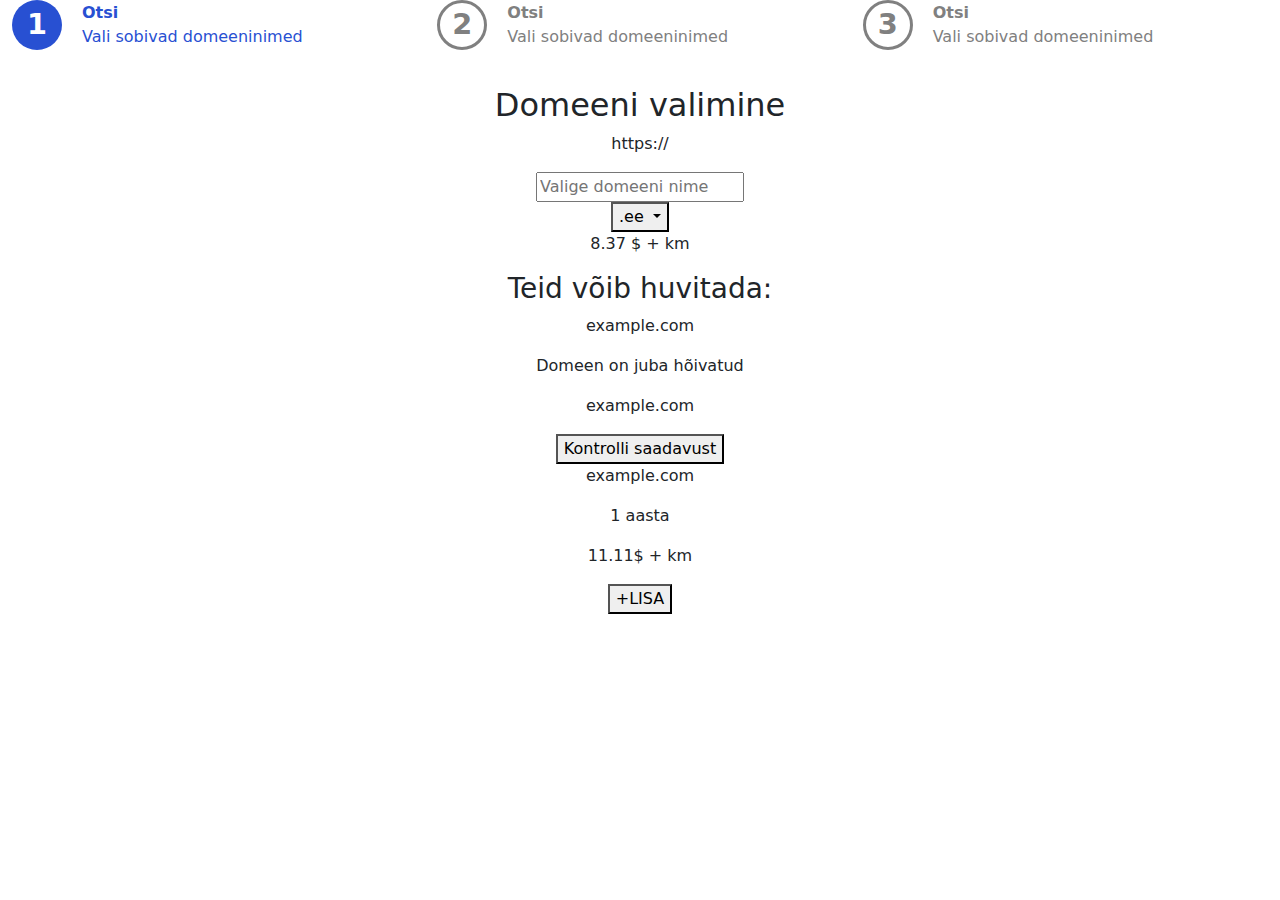
<file: index.html>
<!doctype html>
<html lang="en">

<head>
    <meta charset="UTF-8">
    <meta name="viewport"
        content="width=device-width, user-scalable=no, initial-scale=1.0, maximum-scale=1.0, minimum-scale=1.0">
    <meta http-equiv="X-UA-Compatible" content="ie=edge">
    <link href="https://cdn.jsdelivr.net/npm/bootstrap@5.3.3/dist/css/bootstrap.min.css" rel="stylesheet"
        integrity="sha384-QWTKZyjpPEjISv5WaRU9OFeRpok6YctnYmDr5pNlyT2bRjXh0JMhjY6hW+ALEwIH" crossorigin="anonymous">
    <link rel="stylesheet" href="./style.css">
    <title>Document</title>
</head>

<body>
    <div class="container-xxl text-center">
        <div class="nav-container">
            <nav style="--bs-breadcrumb-divider: '';" aria-label="breadcrumb">
                <ol class="breadcrumb row">
                    <li class="breadcrumb-item col">
                        <div class="step-container align-items-center step-active">
                            <div class="step-circle">
                                <div class="step-circle-background">
                                    <p>1</p>
                                </div>
                            </div>
                            <div class="step-text">
                                <p class="step-text-header">Otsi</p>
                                <p>Vali sobivad domeeninimed</p>
                            </div>
                        </div>
                    </li>
                    <li class="breadcrumb-item col">
                        <div class="step-container align-items-center ">
                            <div class="step-circle">
                                <div class="step-circle-background">
                                    <p>2</p>
                                </div>
                            </div>
                            <div class="step-text">
                                <p class="step-text-header">Otsi</p>
                                <p>Vali sobivad domeeninimed</p>
                            </div>
                        </div>
                    </li>
                    <li class="breadcrumb-item col">
                        <div class="step-container align-items-center ">
                            <div class="step-circle">
                                <div class="step-circle-background">
                                    <p>3</p>
                                </div>
                            </div>
                            <div class="step-text">
                                <p class="step-text-header">Otsi</p>
                                <p>Vali sobivad domeeninimed</p>
                            </div>
                        </div>
                    </li>
                </ol>
            </nav>
        </div>
        <div class="main-content text-center">
            <div class="domain-choise-container">
                <h2>Domeeni valimine</h1>
                <div class="domain-choise-content">
                    <div class="search-bar">
                        <div class="search-left">
                            <div class="https-side">
                                <p>https://</p>
                            </div>
                            <div class="domain-input">
                                <input class="domain-input-input" onkeypress="submitDomainName(event)" type="text" placeholder="Valige domeeni nime">
                            </div>
                        </div>
                        <div class="search-right">
                            <div class="domain-zone">
                                <div class="dropdown">
                                    <button class="dropdown-button dropdown-toggle" type="button"
                                        id="dropdownMenuButton1" data-bs-toggle="dropdown" aria-expanded="false">
                                        .ee
                                    </button>
                                    <ul class="dropdown-menu" aria-labelledby="dropdownMenuButton1">
                                        <li><a class="dropdown-item" href="#"
                                                onclick="changeDropdownText('.lt')">.lt</a></li>
                                        <li><a class="dropdown-item" href="#"
                                                onclick="changeDropdownText('.lv')">.lv</a></li>
                                        <li><a class="dropdown-item" href="#"
                                                onclick="changeDropdownText('.eu')">.eu</a></li>
                                        <li><a class="dropdown-item" href="#"
                                                onclick="changeDropdownText('.com')">.com</a></li>
                                        <li><a class="dropdown-item" href="#"
                                                onclick="changeDropdownText('.org')">.org</a></li>
                                        <li><a class="dropdown-item" href="#"
                                                onclick="changeDropdownText('.net')">.net</a></li>
                                        <li><a class="dropdown-item" href="#"
                                                onclick="changeDropdownText('.co')">.co</a></li>
                                        <li><a class="dropdown-item" href="#"
                                                onclick="changeDropdownText('.us')">.us</a></li>
                                        <li><a class="dropdown-item" href="#"
                                                onclick="changeDropdownText('.ca')">.ca</a></li>
                                    </ul>
                                </div>
                            </div>
                            <div class="domain-price">
                                <p>8.37 $ + km</p>
                            </div>
                        </div>
                    </div>
                </div>
            </div>
            <div class="domain-list-container">
                <h3>Teid võib huvitada:</h3>
                <div class="domain-list-content">
                    <div class="domain-list-element">
                        <p class="domain-name">example.com</p>
                        <div class="domain-status">
                            <p class="domain-locked">Domeen on juba hõivatud</p>
                        </div>
                    </div>
                </div>
                <div class="domain-list-content">
                    <div class="domain-list-element">
                        <p class="domain-name">example.com</p>
                        <div class="domain-status">
                            <button class="domain-check">Kontrolli saadavust</button>
                        </div>
                    </div>
                </div>
                <div class="domain-list-content">
                    <div class="domain-list-element">
                        <p class="domain-name">example.com</p>
                        <div class="domain-status">
                            <div class="domain-able">
                                <p class="domain-period">1 aasta</p>
                                <p class="domain-price">11.11$ + km</p>
                                <button class="domain-add"><span class="domain-add-plus">+</span>LISA</button>
                            </div>
                        </div>
                    </div>
                </div>
            </div>
        </div>
    </div>
    <script>
        function submitDomainName(e) {
            if ((e && e.keyCode == 13) || e == 0) {
                let domainName = document.querySelector('.domain-input-input').value
                let domainZone = document.querySelector('#dropdownMenuButton1').innerText
                domainZone = domainZone.split('.')[1]
                findDomains(domainName, domainZone)
                domainName = ''
            }
        }
    
        const findDomains = (domainName, domainZone) => {
            // Clearing previous suggestions
            const domainListContainer = document.querySelector('.domain-list-container');
            domainListContainer.innerHTML = `
                <h3>Teid võib huvitada:</h3>
            `;
    
            // Array of domain suggestions (2 for each type)
            const domainSuggestions = [
                { name: `${domainName}1.${domainZone}`, type: 'domain-locked' },
                { name: `${domainName}2.${domainZone}`, type: 'domain-locked' },
                { name: `${domainName}3.${domainZone}`, type: 'domain-check' },
                { name: `${domainName}4.${domainZone}`, type: 'domain-check' },
                { name: `${domainName}5.${domainZone}`, type: 'domain-able' },
                { name: `${domainName}6.${domainZone}`, type: 'domain-able' }
            ];
    
            // Add the new domain list to the container
            domainSuggestions.forEach(domain => {
                const domainElement = document.createElement('div');
                domainElement.classList.add('domain-list-content');
    
                const domainListItem = document.createElement('div');
                domainListItem.classList.add('domain-list-element');
                
                const domainNameElement = document.createElement('p');
                domainNameElement.classList.add('domain-name');
                domainNameElement.textContent = domain.name;
    
                const domainStatus = document.createElement('div');
                domainStatus.classList.add('domain-status');
    
                const statusElement = document.createElement('p');
                statusElement.classList.add(domain.type);
    
                // Based on the domain type, we can modify the status message or button
                if (domain.type === 'domain-locked') {
                    statusElement.textContent = 'Domeen on juba hõivatud'; // Domain is taken
                } else if (domain.type === 'domain-check') {
                    const checkButton = document.createElement('button');
                    checkButton.classList.add('domain-check');
                    checkButton.textContent = 'Kontrolli saadavust'; // Check availability
                    domainStatus.appendChild(checkButton);
                } else if (domain.type === 'domain-able') {
                    const domainPeriod = document.createElement('p');
                    domainPeriod.classList.add('domain-period');
                    domainPeriod.textContent = '1 aasta'; // Example: 1 year availability
    
                    const domainPrice = document.createElement('p');
                    domainPrice.classList.add('domain-price');
                    domainPrice.textContent = '11.11$ + km'; // Example price
    
                    const addButton = document.createElement('button');
                    addButton.classList.add('domain-add');
                    addButton.innerHTML = `<span class="domain-add-plus">+</span>LISA`; // Add button
    
                    domainStatus.appendChild(domainPeriod);
                    domainStatus.appendChild(domainPrice);
                    domainStatus.appendChild(addButton);
                }
    
                domainListItem.appendChild(domainNameElement);
                domainListItem.appendChild(domainStatus);
                domainElement.appendChild(domainListItem);
                domainListContainer.appendChild(domainElement);
            });
        }
    
        function changeDropdownText(domain) {
            document.getElementById('dropdownMenuButton1').textContent = domain;
        }
    </script>
    
       
    
    
    <script src="https://cdn.jsdelivr.net/npm/bootstrap@5.3.3/dist/js/bootstrap.bundle.min.js"
        integrity="sha384-YvpcrYf0tY3lHB60NNkmXc5s9fDVZLESaAA55NDzOxhy9GkcIdslK1eN7N6jIeHz"
        crossorigin="anonymous"></script>
</body>

</html>
</file>
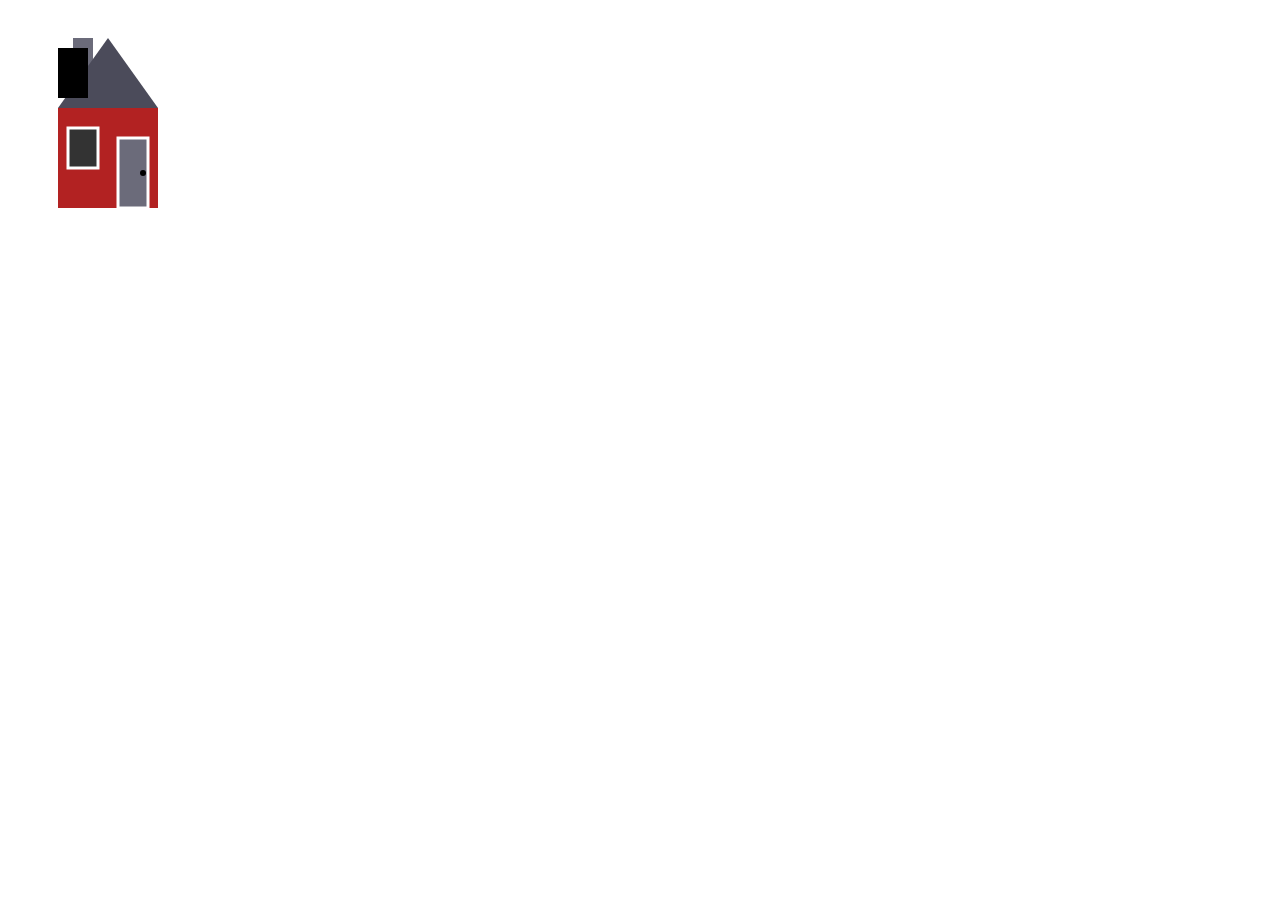
<file: house.html>
<!DOCTYPE html>
<html lang="ru">
<head>
    <meta charset="UTF-8">
    <meta name="viewport" content="width=device-width, initial-scale=1.0">
    <title>SVG Дом</title>
</head>
<body>
    <svg width="200" height="250" viewBox="0 0 200 250">
        <!-- Труба -->
        <rect x="65" y="30" width="20" height="50" fill="#6B6B7A" />
 
        <!-- Крыша -->
        <polygon points="50,100 150,100 100,30" fill="#4B4B5A" />
 
        <!-- Стены дома -->
        <rect x="50" y="100" width="100" height="100" fill="#B22222" />
        

        <animateMotion
           path="M0,0 q60,100, 100,0 q60, -20, 100,0"
           begin="0s"
           dur="10s"
           repeatCount="indefinite" />
 
        <!-- Окно -->
        <rect x="60" y="120" width="30" height="40" fill="#333" stroke="white" stroke-width="3" />
 
        <!-- Дверь -->
        <rect x="110" y="130" width="30" height="70" fill="#6B6B7A" stroke="white" stroke-width="3" />
 
        <!-- Дверная ручка -->
        <circle cx="135" cy="165" r="3" fill="black" />


        <rect x="50" y="40" width="30" height="50" fill="#00000" />
        <animateMotion
           path="M0,0 q60,100, 100,0 q60, -20, 100,0"
           begin="0s"
           dur="10s"
           repeatCount="indefinite" />
 
       
    </svg>
   
</body>
</html>
</file>
<file: style.css>
.step-container {
  color: gray;
  display: flex;
  justify-content: flex-start;
  gap: 20px;
  margin-bottom: 20px;
}

.step-active {
  color: #2850d2;
}

.step-circle-background {
  display: flex;
  justify-content: center;
  align-items: center;
  border: 3px solid gray;
  width: 50px;
  height: 50px;
  border-radius: 50%;
}

.step-active .step-circle .step-circle-background {
  background-color: #2850d2;
  width: 50px;
  height: 50px;
  border: none;
  border-radius: 50%;
}

.step-circle p {
  color: gray;
  font-size: 1.8rem;
  font-weight: 700;
  margin: 0;
}

.step-active .step-circle p {
  color: white;
}

.step-text {
  text-align: left;
}

.step-text p {
  padding: 0;
  margin: 0;
}

.step-text-header {
  font-weight: 700;
}
</file>
